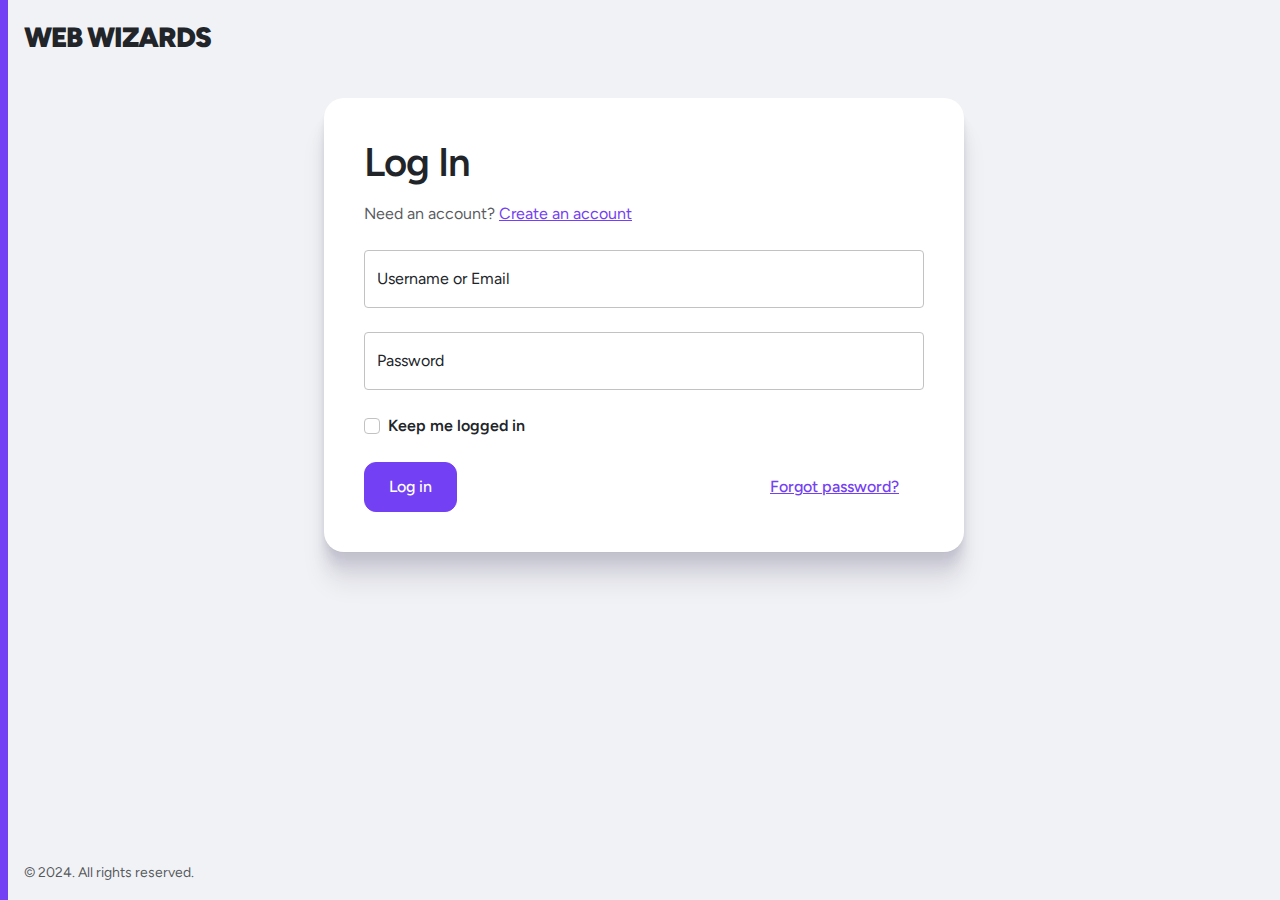
<file: form.html>
<!DOCTYPE html>
<html lang="en" data-bs-theme="light">

<head>
    <meta charset="UTF-8">
    <meta name="viewport" content="width=device-width, initial-scale=1.0">
    <title>Document</title>
    <link rel="stylesheet" href="style.css">
    <link rel="stylesheet" href="form.css">
    <link href="https://fonts.googleapis.com/css2?family=Figtree:ital,wght@0,300..900;1,300..900&display=swap"
        rel="stylesheet">
</head>

<body>
    <div class="d-flex flex-wrap min-vh-100 signup">
        <div class="d-flex flex-grow-1 flex-column">
            <a class="navbar-brand me-5 fs-3 p-3" href="index.html">Web Wizards</a>
            <div id="login-box" class="flex flex-grow-1">
                <main class="mx-2">
                    <div class="card border-0 shadow w-100 mt-4 mx-auto" style="max-width: 640px;">
                        <div class="card-body">
                            <h1 class="card-title mb-3">Log In</h1>
                            <p class="text-muted mb-4">Need an account? <a href="#">Create an account</a></p>
                            <form>
                                <div class="form-floating mb-4">
                                    <input type="text" class="form-control" id="exampleInputName" placeholder="Jane Doe">
                                    <label for="exampleInputName">Username or Email</label>
                                </div>
                                <div class="form-floating mb-4">
                                    <input type="password" class="form-control" id="exampleInputPassword"
                                        placeholder="Password">
                                    <label for="exampleInputPassword">Password</label>
                                </div>
                                <div class="form-check">
                                    <input class="form-check-input" type="checkbox" value="" id="flexCheckDefault">
                                    <label class="form-check-label fw-semibold" for="flexCheckDefault">
                                        Keep me logged in
                                    </label>
                                </div>
                                <div class="d-grid gap-2 d-lg-flex align-items-center mt-4">
                                    <button type="submit" class="btn btn-primary">Log in</button>
                                    <a class="ms-lg-auto btn btn-link" href="#">Forgot password?</a>
                                </div>
                            </form>
                        </div>
                    </div>
                </main>
            </div>
            <footer id="legal" class="fs-6 text-muted m-3">
                <small>&copy; 2024. All rights reserved.</small>
            </footer>
        </div>
    </div>
    <script src="https://cdn.jsdelivr.net/npm/bootstrap@5.3.3/dist/js/bootstrap.bundle.min.js"
        integrity="sha384-YvpcrYf0tY3lHB60NNkmXc5s9fDVZLESaAA55NDzOxhy9GkcIdslK1eN7N6jIeHz"
        crossorigin="anonymous"></script>
</body>

</html>
</file>
<file: form.css>
@layer form {
    .form-control {
        border-radius: .25rem;
        background-color: var(--app-input-bg);

        &:focus {
            border-color: var(--app-color-brand);
            box-shadow: var(--focus-box-shadow);
        }
    }

    .form-check-input {
        --bs-form-check-bg: var(--app-input-bg);

        &:checked {
            background-color: var(--app-color-brand);
            border-color: var(--app-color-brand);
        }

        &:focus {
            border-color: var(--app-color-brand);
            box-shadow: var(--focus-box-shadow);
        }
    }

    .form-floating>.form-control-plaintext~label::after,
    .form-floating>.form-control:focus~label::after,
    .form-floating>.form-control:not(:placeholder-shown)~label::after,
    .form-floating>.form-select~label::after {
        background-color: var(--bs-white);
    }
}

@media (min-width: 768px) {
    .signup {   
        border-left: 8px var(--app-color-brand) solid;
    }
}
</file>
<file: style.css>
@layer bootstrap, theme, form;

@import url('https://cdn.jsdelivr.net/npm/bootstrap@5.3.3/dist/css/bootstrap.min.css') layer(bootstrap);

@layer theme {
    [data-bs-theme=light] {
        --app-body-bg: #F1F2F5;  
        --app-card-bg: var(--bs-white);
        --app-input-bg: var(--bs-white);
    }

    [data-bs-theme=dark] {
        --app-body-bg: #121212;
        --app-card-bg: #222;
        --app-input-bg: #333;
    }

    :root {
        /* Our app variables */
        --app-font-brand: "Figtree", sans-serif;
        --app-color-brand: #7440F3;
        --app-color-brand-rgb: 116, 64, 243;
        --app-color-brand-hover-rgb: 56, 24, 136;

        /* Overwrite Bootstrap variables */
        --bs-body-bg: var(--app-body-bg);
        --bs-primary: var(--app-color-brand);
        --bs-primary-rgb: var(--app-color-brand-rgb);
        --bs-font-sans-serif: var(--app-font-brand);
        --bs-border-radius: 1.25rem;
        --bs-border-color: #C2C2C2;
        --bs-box-shadow: 0px 1px 1px rgba(25, 10, 67, 0.02),
            0px 5px 4px rgba(25, 10, 67, 0.03),
            0px 12px 9px rgba(25, 10, 67, 0.05),
            0px 20px 15px rgba(25, 10, 67, 0.06),
            0px 32px 24px rgba(25, 10, 67, 0.08);
        
        --bs-link-color: var(--app-color-brand);
        --bs-link-color-rgb: var(--app-color-brand-rgb);
        --bs-link-hover-color-rgb: var(--app-color-brand-hover-rgb);

        --btn-hover-color: hsl(from rgb(var(--app-color-brand-rgb)) h calc(s - 8) calc(l - 20));

        --focus-box-shadow: 0 0 0 .25rem hsl(from rgb(var(--app-color-brand-rgb)) h calc(s - 8) calc(l + 30));
    }

    h1, .h1, 
    h2, .h2 {
        letter-spacing: -.0625rem;
    }

    h1, .h1 {
        font-weight: 600;
    }

    .btn {
        --bs-btn-padding-x: 1.5rem;
        --bs-btn-padding-y: .75rem;
        --bs-btn-border-radius: .75rem;
        font-weight: 500;

        &:focus {
            box-shadow: 0 0 0 .25rem hsl(from rgb(var(--app-color-brand-rgb)) h calc(s - 8) calc(l + 30));
        }
    }

    .btn-sm {
        --bs-btn-padding-x: 1rem;
        --bs-btn-padding-y: .5rem;
    }

    .btn-primary {
        --bs-btn-bg: var(--app-color-brand);
        --bs-btn-border-color: var(--app-color-brand);
        --bs-btn-hover-bg: var(--btn-hover-color);
        --bs-btn-hover-border-color: var(--btn-hover-color);
        --bs-btn-active-bg: var(--btn-hover-color);
        --bs-btn-active-border-color: var(--btn-hover-color);
    }

    .btn-link {
        --bs-btn-hover-color: var(--btn-hover-color);
        --bs-btn-active-color: var(--btn-hover-color);
    }

    .btn-outline-primary {
        --bs-btn-color: var(--app-color-brand);
        --bs-btn-border-color: var(--app-color-brand);
        --bs-btn-hover-bg: var(--btn-hover-color);
        --bs-btn-hover-border-color: var(--btn-hover-color);
        --bs-btn-active-bg: var(--app-color-brand);
        --bs-btn-active-border-color: var(--app-color-brand);
        --bs-btn-disabled-color: var(--app-color-brand);
        --bs-btn-disabled-border-color: #var(--app-color-brand)
    }

    .card {
        --bs-card-bg: var(--app-card-bg);
        --bs-card-spacer-y: 2.5rem;
        --bs-card-spacer-x: 2.5rem;
    }

    .dropdown-menu {
        --bs-dropdown-min-width: 14rem;
        --bs-dropdown-border-radius: 0;
        --bs-dropdown-padding-x: 0;
        --bs-dropdown-padding-y: 0;
        --bs-dropdown-bg: var(--bs-white);
        --bs-dropdown-border-width: 0;
        --bs-dropdown-font-size: .875rem;
        --bs-dropdown-link-active-bg: var(--app-color-brand);
    }

    [data-bs-theme=dark] .dropdown-menu {
        --bs-dropdown-bg: var(--bs-dark);
    }

    .dropdown-item {
        --bs-dropdown-item-padding-y: 1rem;
        --bs-dropdown-item-padding-x: 1.5rem;
    }

    .dropdown-divider {
        --bs-dropdown-divider-margin-y: 0;
    }

    .dropdown-toggle::after {
        border: 0; /* reset default arrow */
        background-image: url('../img/arrow-light.svg');
        background-size: .5rem;
        width: .5rem;
        height: .5rem;
        transform: translate(0, .125rem);
    }

    [data-bs-theme=dark] .dropdown-toggle::after {
        background-image: url('../img/arrow-dark.svg');
    }    

    .nav-link {
        --bs-nav-link-font-size: .875rem;
        --bs-nav-link-font-weight: 500;
        --bs-nav-link-padding-x: 1.5rem;
        --bs-navbar-nav-link-padding-x: 1rem;

        &:hover {
            background: var(--bs-gray-300);
        }

        &:focus-visible {
            box-shadow: var(--focus-box-shadow);
        }
    }

    [data-bs-theme=dark] .nav-link:hover {
        background: var(--bs-gray-900);
    }

    .navbar-brand {
        font-weight: 900;
        letter-spacing: -.0625rem;
        text-transform: uppercase;
    }
}
</file>
